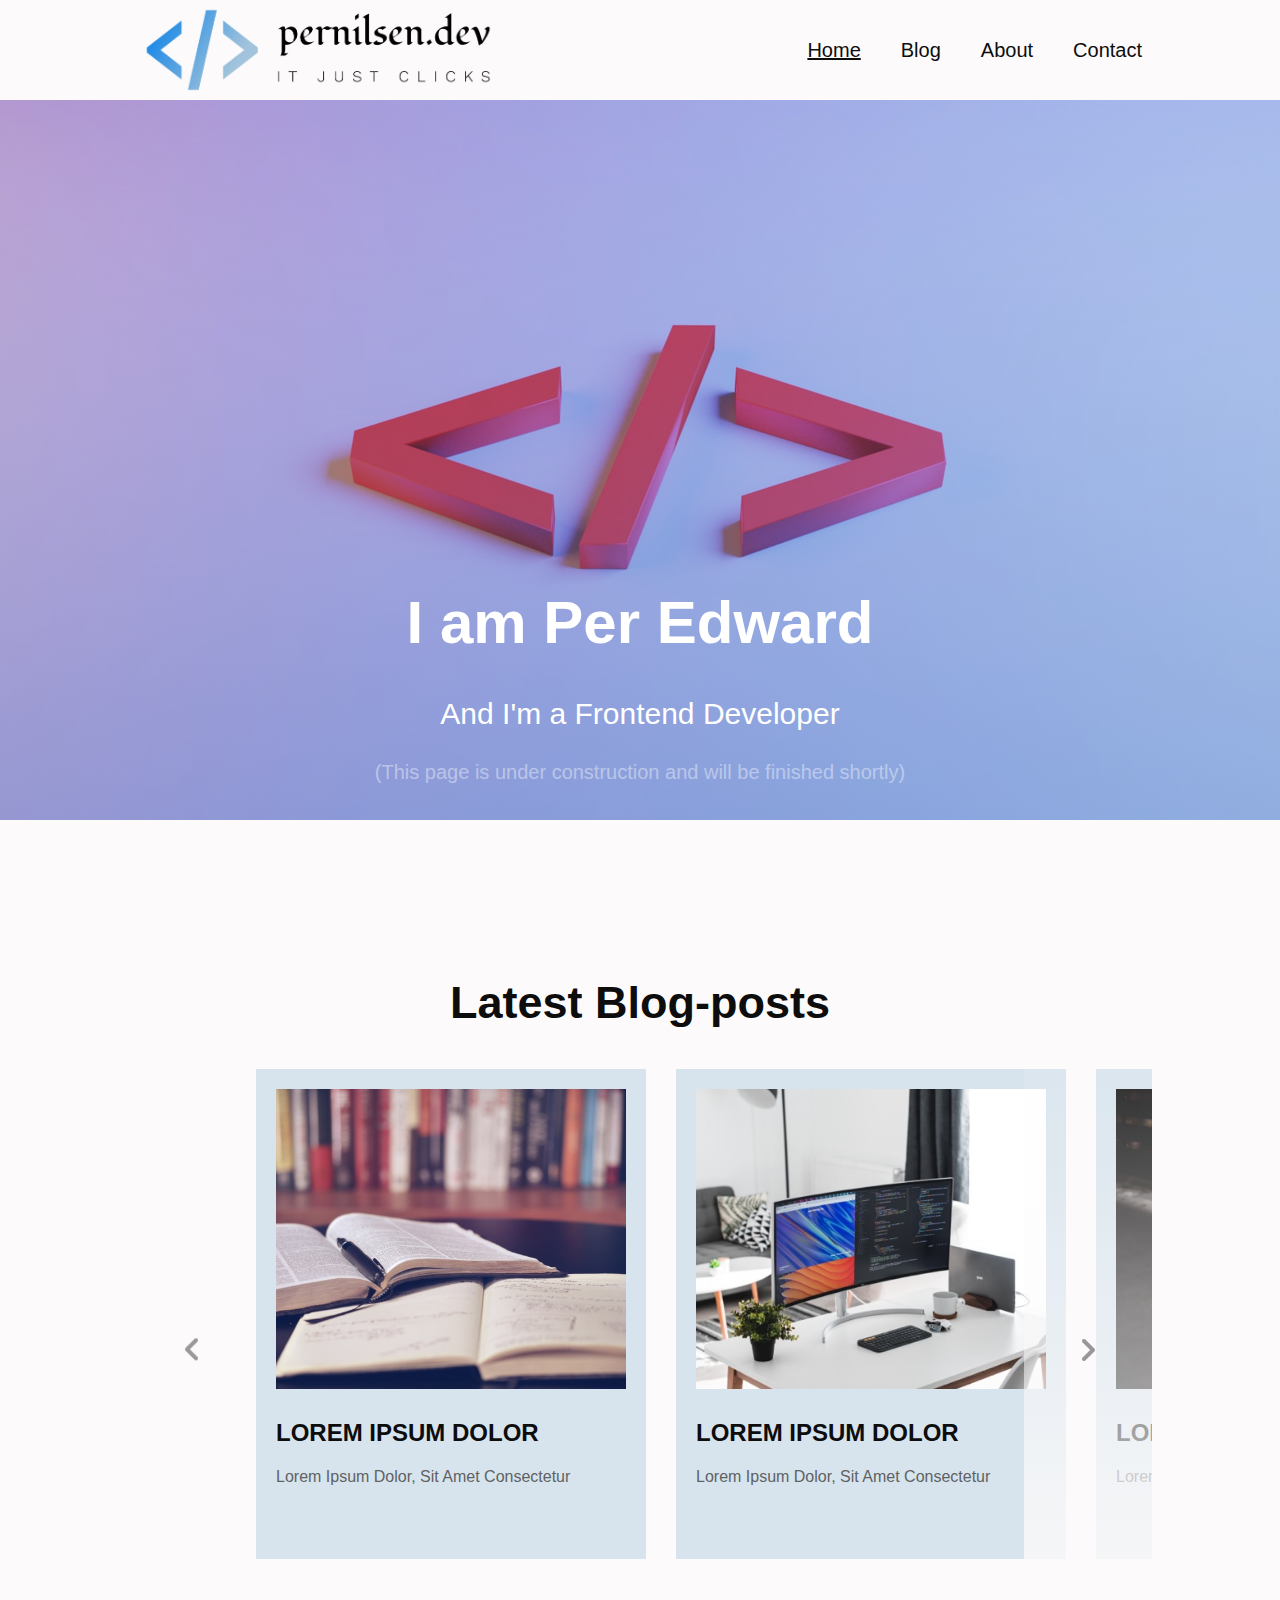
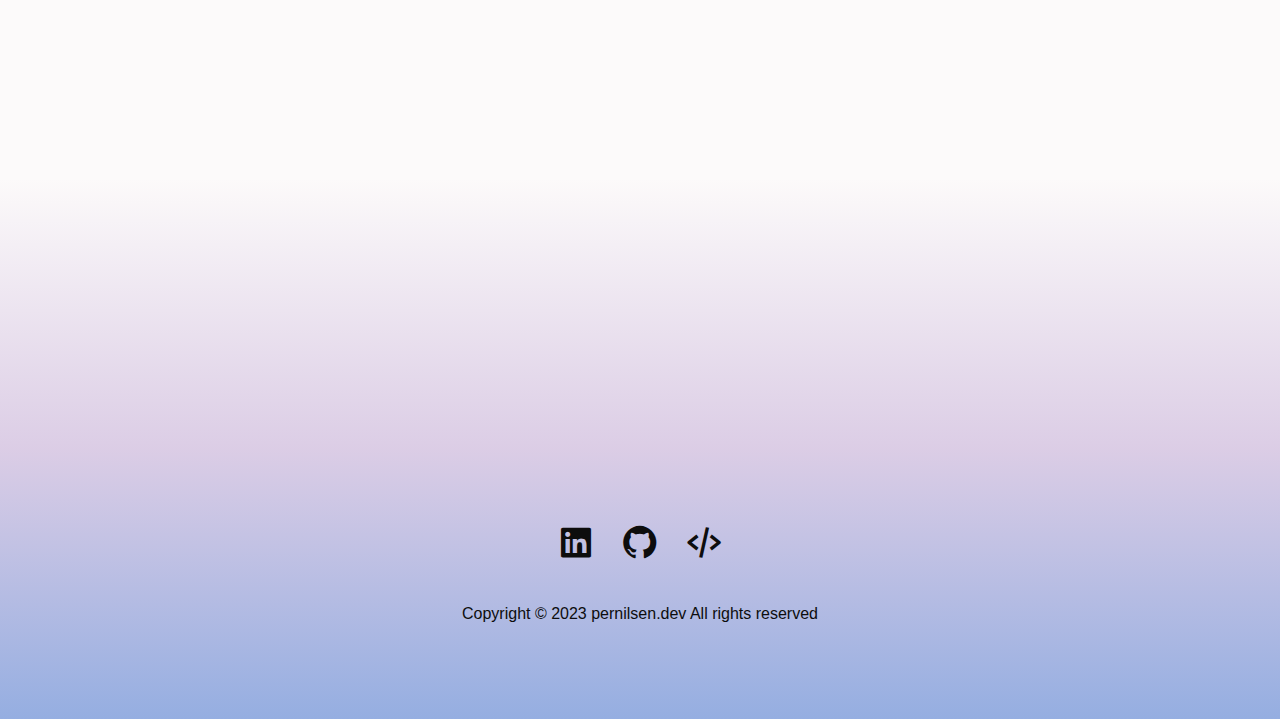
<file: index.html>
<!DOCTYPE html>
<html lang="en">
  <head>
    <!-- Meta -->
    <title>pernilsen.dev | Home</title>
    <meta charset="UTF-8" />
    <meta http-equiv="X-UA-Compatible" content="IE=edge" />
    <meta name="viewport" content="width=device-width, initial-scale=1.0" />
    <meta
      name="description"
      content="Per Nilsen - Personal and professional blog about my journey to becoming a frontend developer, with topics like personal growth, coding, development and tech industry"
    />
    <!-- Favicon -->
    <link rel="shortcut icon" href="./assets/pernilsen.dev-logo/android-chrome-192x192.png" type="image/x-icon" />
    <!-- Boxicons -->
    <link href="https://unpkg.com/boxicons@2.0.9/css/boxicons.min.css" rel="stylesheet" />
    <!-- CSS Stylesheets -->
    <link rel="stylesheet" href="./css/style.css" />
    <link rel="stylesheet" href="./css/index.css" />
    <link rel="stylesheet" href="./css/mediaqueries.css" />
  </head>
  <body>
    <!-- The Loading Icon -->
    <div class="page-loader display-flex" id="loading">
      <img src="./assets/loader/Eclipse_loader_800px.gif" alt="a loading indicator that looks like an eclipse" />
    </div>

    <div class="site">
      <!-- Navigation -->
      <header class="header" id="header">
        <nav class="navigation container display-flex">
          <a class="logo" href="/#/"
            ><img
              src="./assets/pernilsen.dev-logo/header-logo.png"
              alt="The company logo which consists of a closing html tag, the name of the company pernilsen.dev and the slogan
            it just clicks"
          /></a>
          <ul class="nav-list display-flex">
            <li><a href="./index.html" class="active">Home</a></li>
            <li><a href="./blog.html">Blog</a></li>
            <li><a href="./about.html">About</a></li>
            <li><a href="./contact.html">Contact</a></li>
          </ul>

          <!-- Hamburger menu -->
          <div class="hamburger-menu">
            <i class="bx bx-menu-alt-right"></i>
          </div>
        </nav>
      </header>
      <!-- Hero section -->

      <div class="hero-section">
        <div class="hero-image">
          <div class="hero-text">
            <h1>I am Per Edward</h1>
            <p>And I'm a Frontend Developer</p>
            <p class="under-construction">(This page is under construction and will be finished shortly)</p>
          </div>
        </div>
      </div>

      <!-- Main section -->
      <main class="main" id="main">
        <!------------ Blog Slideshow ------------>
        <section class="blogs">
          <div class="blog-category">
            <h2 class="blog-category-header">Latest Blog-posts</h2>
            <button class="left-btn"><img src="./assets/icons/arrow left.png" alt="" /></button>
            <button class="right-btn"><img src="./assets/icons/arrow.png" alt="" /></button>
          </div>
          <div class="blog-post-container">
            <div class="slideshow-card">
              <div class="slideshow-img">
                <a href="./blog-post.html"><img src="./assets/img/Medium/aaron-burden-QJDzYT_K8Xg-unsplash Medium.jpeg" class="slideshow-thumb" alt="" /></a>
              </div>
              <div class="slideshow-info">
                <h2 class="card-header">Lorem Ipsum dolor</h2>
                <p class="card-text">Lorem ipsum dolor, sit amet consectetur adipisicing elit. Laborum labore recusandae ratione dolorum deserunt maiores</p>
              </div>
            </div>
            <div class="slideshow-card">
              <div class="slideshow-img">
                <a href="./blog-post.html"> <img src="./assets/img/Medium/alexandru-acea--WBYxmW4yuw-unsplash Medium.jpeg" class="slideshow-thumb" alt="" /></a>
              </div>
              <div class="slideshow-info">
                <h2 class="card-header">Lorem Ipsum dolor</h2>
                <p class="card-text">Lorem ipsum dolor, sit amet consectetur adipisicing elit. Laborum labore recusandae ratione dolorum deserunt maiores</p>
              </div>
            </div>
            <div class="slideshow-card">
              <div class="slideshow-img">
                <a href="./blog-post.html"> <img src="./assets/img/Medium/blake-connally-B3l0g6HLxr8-unsplash Medium.jpeg" class="slideshow-thumb" alt="" /></a>
              </div>
              <div class="slideshow-info">
                <h2 class="card-header">Lorem Ipsum dolor</h2>
                <p class="card-text">Lorem ipsum dolor, sit amet consectetur adipisicing elit. Laborum labore recusandae ratione dolorum deserunt maiores</p>
              </div>
            </div>
            <div class="slideshow-card">
              <div class="slideshow-img">
                <a href="./blog-post.html"> <img src="./assets/img/Medium/claudio-schwarz-i25aqE_YUZs-unsplash Medium.jpeg" class="slideshow-thumb" alt="" /></a>
              </div>
              <div class="slideshow-info">
                <h2 class="card-header">Lorem Ipsum dolor</h2>
                <p class="card-text">Lorem ipsum dolor, sit amet consectetur adipisicing elit. Laborum labore recusandae ratione dolorum deserunt maiores</p>
              </div>
            </div>
            <div class="slideshow-card">
              <div class="slideshow-img">
                <a href="./blog-post.html"> <img src="./assets/img/Medium/domenico-loia-hGV2TfOh0ns-unsplash Medium.jpeg" class="slideshow-thumb" alt="" /></a>
              </div>
              <div class="slideshow-info">
                <h2 class="card-header">Lorem Ipsum dolor</h2>
                <p class="card-text">Lorem ipsum dolor, sit amet consectetur adipisicing elit. Laborum labore recusandae ratione dolorum deserunt maiores</p>
              </div>
            </div>
            <div class="slideshow-card">
              <div class="slideshow-img">
                <a href="./blog-post.html"> <img src="./assets/img/Medium/pexels-pixabay-262508 Medium.jpeg" class="slideshow-thumb" alt="" /></a>
              </div>
              <div class="slideshow-info">
                <h2 class="card-header">Lorem Ipsum dolor</h2>
                <p class="card-text">Lorem ipsum dolor, sit amet consectetur adipisicing elit. Laborum labore recusandae ratione dolorum deserunt maiores</p>
              </div>
            </div>
            <div class="slideshow-card">
              <div class="slideshow-img">
                <a href="./blog-post.html"> <img src="./assets/img/Medium/pexels-pixabay-262508 Medium.jpeg" class="slideshow-thumb" alt="" /></a>
              </div>
              <div class="slideshow-info">
                <h2 class="card-header">Lorem Ipsum dolor</h2>
                <p class="card-text">Lorem ipsum dolor, sit amet consectetur adipisicing elit. Laborum labore recusandae ratione dolorum deserunt maiores</p>
              </div>
            </div>
            <div class="slideshow-card">
              <div class="slideshow-img">
                <a href="./blog-post.html"><img src="./assets/img/Medium/aaron-burden-QJDzYT_K8Xg-unsplash Medium.jpeg" alt="" /></a>
              </div>
              <div class="slideshow-info">
                <h2 class="card-header">Lorem Ipsum dolor</h2>
                <p class="card-text">Lorem ipsum dolor, sit amet consectetur adipisicing elit. Laborum labore recusandae ratione dolorum deserunt maiores</p>
              </div>
            </div>
            <div class="slideshow-card">
              <div class="slideshow-img">
                <a href="./blog-post.html"> <img src="./assets/img/Medium/alexandru-acea--WBYxmW4yuw-unsplash Medium.jpeg" class="slideshow-thumb" alt="" /></a>
              </div>
              <div class="slideshow-info">
                <h2 class="card-header">Lorem Ipsum dolor</h2>
                <p class="card-text">Lorem ipsum dolor, sit amet consectetur adipisicing elit. Laborum labore recusandae ratione dolorum deserunt maiores</p>
              </div>
            </div>
            <div class="slideshow-card">
              <div class="slideshow-img">
                <a href="./blog-post.html"> <img src="./assets/img/Medium/blake-connally-B3l0g6HLxr8-unsplash Medium.jpeg" class="slideshow-thumb" alt="" /></a>
              </div>
              <div class="slideshow-info">
                <h2 class="card-header">Lorem Ipsum dolor</h2>
                <p class="card-text">Lorem ipsum dolor, sit amet consectetur adipisicing elit. Laborum labore recusandae ratione dolorum deserunt maiores</p>
              </div>
            </div>
            <div class="slideshow-card">
              <div class="slideshow-img">
                <a href="./blog-post.html"> <img src="./assets/img/Medium/claudio-schwarz-i25aqE_YUZs-unsplash Medium.jpeg" class="slideshow-thumb" alt="" /></a>
              </div>
              <div class="slideshow-info">
                <h2 class="card-header">Lorem Ipsum dolor</h2>
                <p class="card-text">Lorem ipsum dolor, sit amet consectetur adipisicing elit. Laborum labore recusandae ratione dolorum deserunt maiores</p>
              </div>
            </div>
            <div class="slideshow-card">
              <div class="slideshow-img">
                <a href="./blog-post.html"> <img src="./assets/img/Medium/domenico-loia-hGV2TfOh0ns-unsplash Medium.jpeg" class="slideshow-thumb" alt="" /></a>
              </div>
              <div class="slideshow-info">
                <h2 class="card-header">Lorem Ipsum dolor</h2>
                <p class="card-text">Lorem ipsum dolor, sit amet consectetur adipisicing elit. Laborum labore recusandae ratione dolorum deserunt maiores</p>
              </div>
            </div>
            <div class="slideshow-card">
              <div class="slideshow-img">
                <a href="./blog-post.html"> <img src="./assets/img/Medium/pexels-pixabay-262508 Medium.jpeg" class="slideshow-thumb" alt="" /></a>
              </div>
              <div class="slideshow-info">
                <h2 class="card-header">Lorem Ipsum dolor</h2>
                <p class="card-text">Lorem ipsum dolor, sit amet consectetur adipisicing elit. Laborum labore recusandae ratione dolorum deserunt maiores</p>
              </div>
            </div>
            <div class="slideshow-card">
              <div class="slideshow-img">
                <a href="./blog-post.html"> <img src="./assets/img/Medium/pexels-pixabay-262508 Medium.jpeg" class="slideshow-thumb" alt="" /></a>
              </div>
              <div class="slideshow-info">
                <h2 class="card-header">Lorem Ipsum dolor</h2>
                <p class="card-text">Lorem ipsum dolor, sit amet consectetur adipisicing elit. Laborum labore recusandae ratione dolorum deserunt maiores</p>
              </div>
            </div>
          </div>
        </section>
      </main>

      <!-- Footer section -->
      <footer class="footer-section" id="footer-section">
        <div class="footer">
          <div class="footer-layout">
            <div class="footer-social">
              <a href="https://www.linkedin.com/in/pernilsendev/" target="_blank"><i class="bx bxl-linkedin-square"></i></a>
              <a href="https://github.com/Nilliz85" target="_blank"><i class="bx bxl-github"></i></a>
              <a href="#"><i class="bx bx-code-alt"></i></a>
            </div>
            <div class="footer-text">
              <p>Copyright &COPY; 2023 pernilsen.dev All rights reserved</p>
            </div>
          </div>
        </div>
      </footer>
    </div>
    <script src="./js/site.js"></script>
    <script src="./js/index.js"></script>
  </body>
</html>
</file>
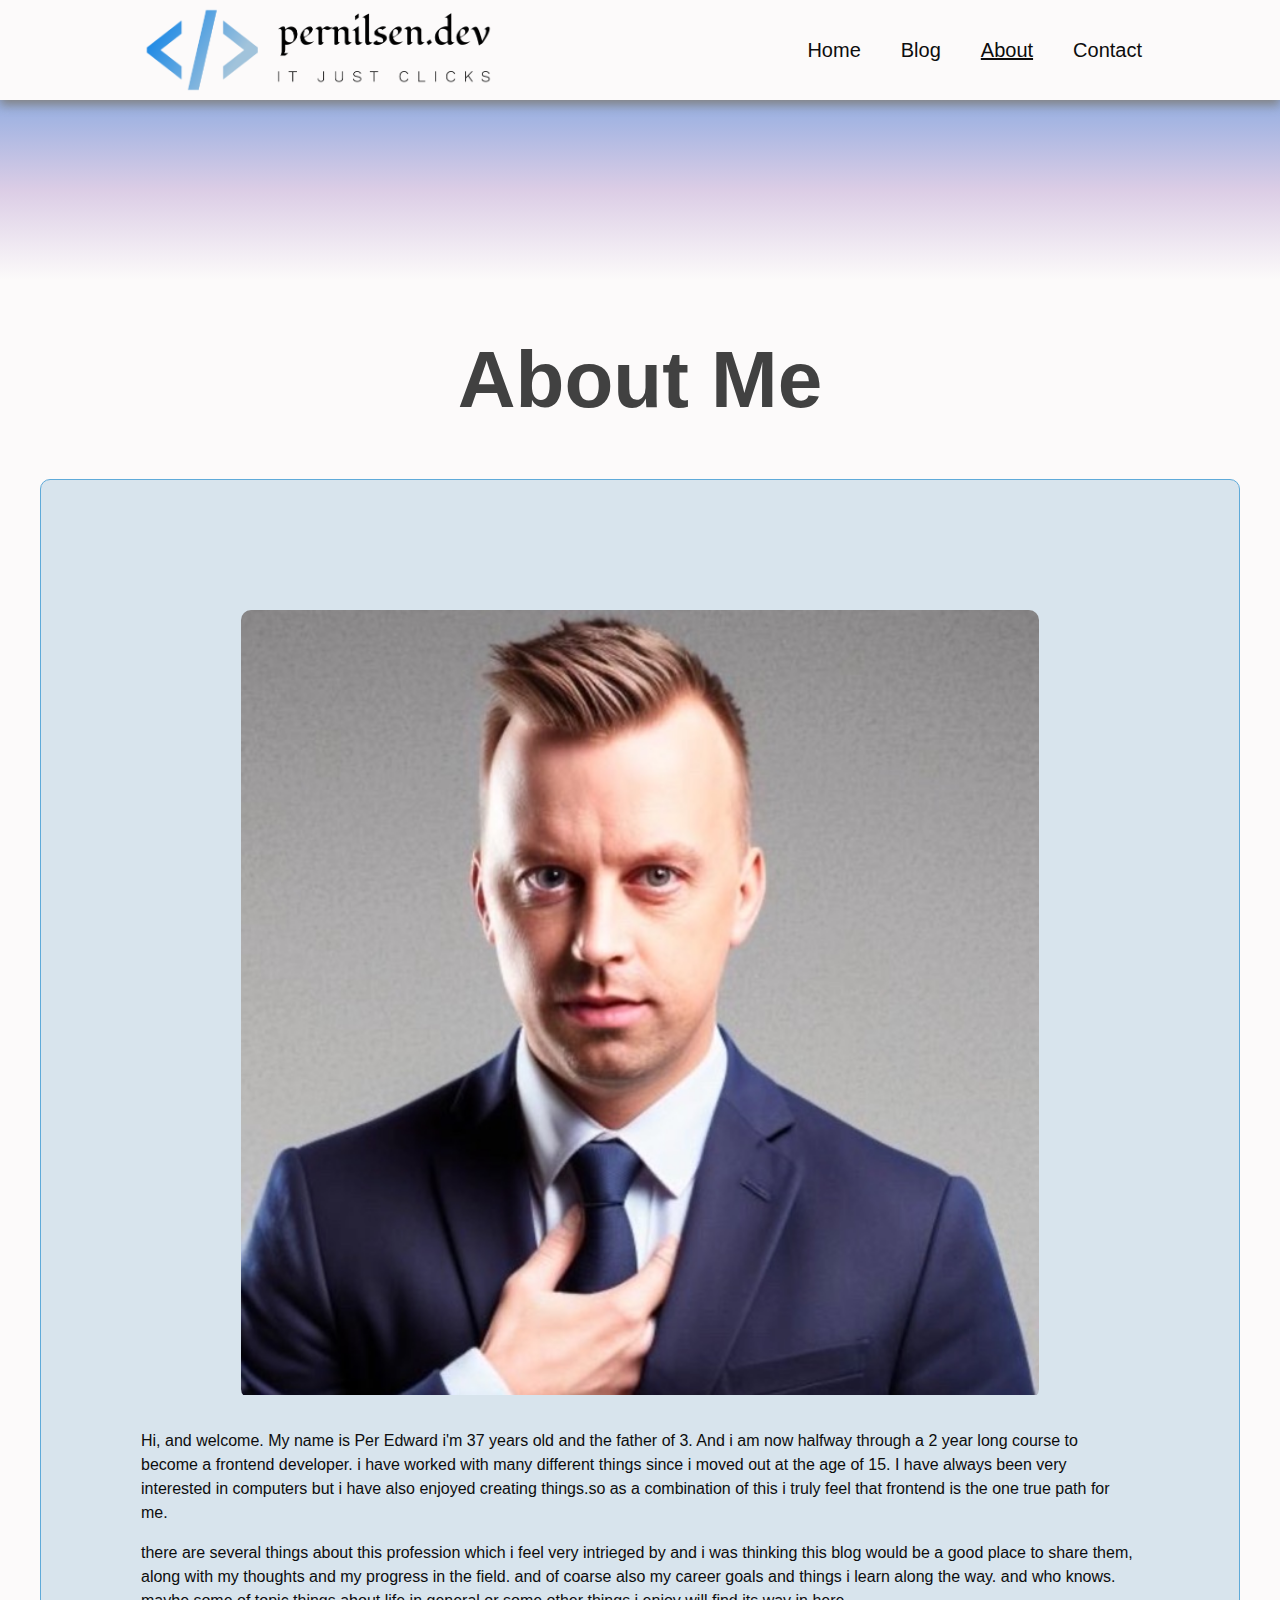
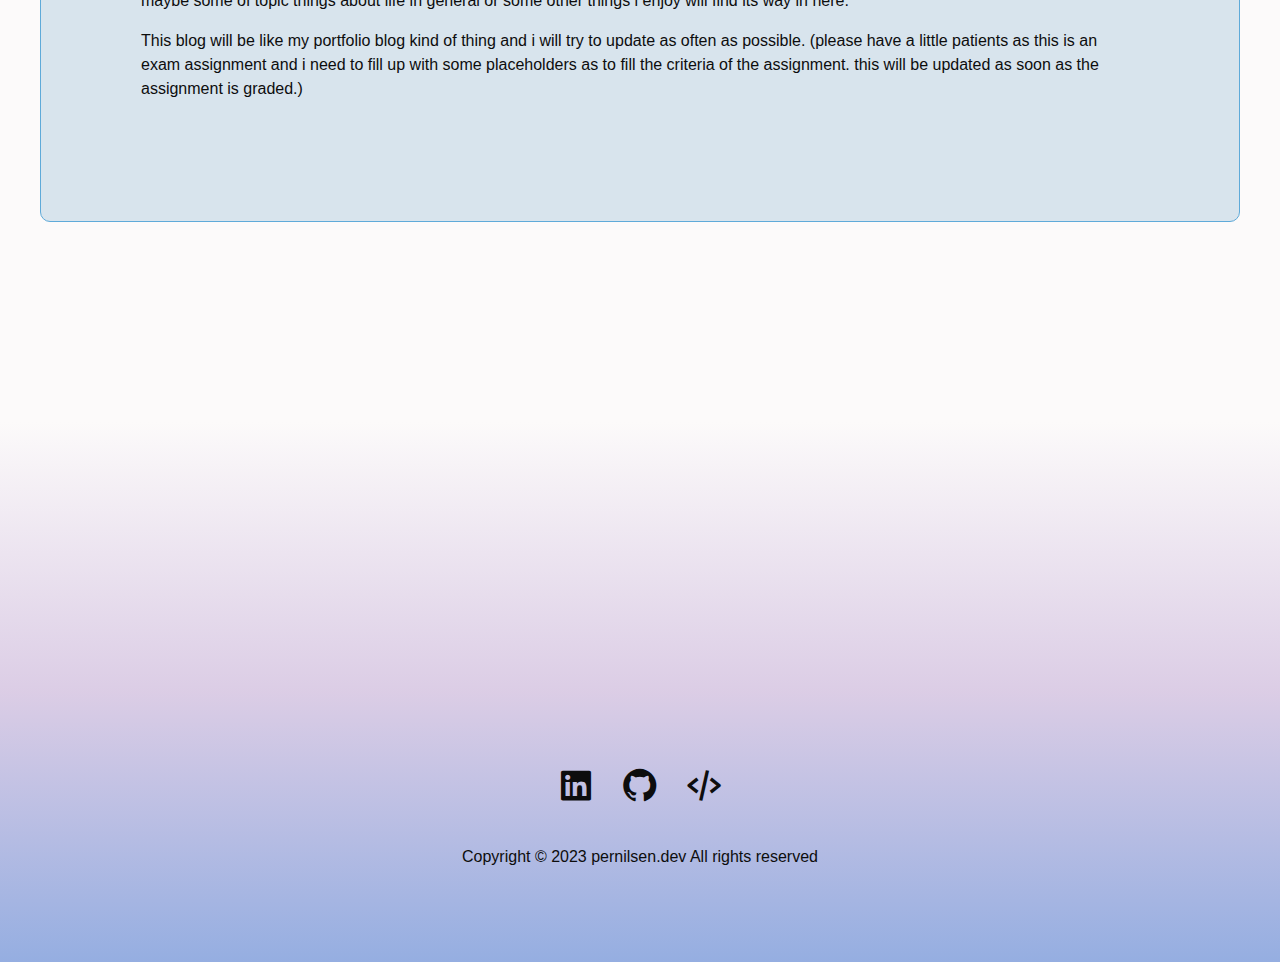
<file: about.html>
<!DOCTYPE html>
<html lang="en">
  <head>
    <!-- Meta -->
    <title>pernilsen.dev | About</title>
    <meta charset="UTF-8" />
    <meta http-equiv="X-UA-Compatible" content="IE=edge" />
    <meta name="viewport" content="width=device-width, initial-scale=1.0" />
    <meta name="description" content="Per Nilsen - This is where i talk a little about me and my goals and why i made this blog" />
    <!-- Favicon -->
    <link rel="shortcut icon" href="./assets/pernilsen.dev-logo/android-chrome-192x192.png" type="image/x-icon" />
    <!-- Boxicons -->
    <link href="https://unpkg.com/boxicons@2.0.9/css/boxicons.min.css" rel="stylesheet" />
    <!-- CSS Stylesheets -->
    <link rel="stylesheet" href="./css/style.css" />
    <link rel="stylesheet" href="./css/about.css" />
    <link rel="stylesheet" href="./css/mediaqueries.css" />
  </head>
  <body>
    <!-- The Loading Icon -->
    <div class="page-loader display-flex" id="loading">
      <img src="./assets/loader/Eclipse_loader_800px.gif" alt="a loading indicator that looks like an eclipse" />
    </div>

    <div class="site">
      <!-- Navigation -->
      <header class="header" id="header">
        <nav class="navigation container display-flex">
          <a class="logo" href="/#/"
            ><img
              src="./assets/pernilsen.dev-logo/header-logo.png"
              alt="The company logo which consists of a closing html tag, the name of the company pernilsen.dev and the slogan
            it just clicks"
          /></a>
          <ul class="nav-list display-flex">
            <li><a href="./index.html">Home</a></li>
            <li><a href="./blog.html">Blog</a></li>
            <li><a href="./about.html" class="active">About</a></li>
            <li><a href="./contact.html">Contact</a></li>
          </ul>

          <!-- Hamburger menu -->
          <div class="hamburger-menu">
            <i class="bx bx-menu-alt-right"></i>
          </div>
        </nav>
      </header>

      <!-- Top Fade section -->
      <div class="top-fade-section" id="top-fade-section">
        <div class="top-fade">
          <div class="top-fade-layout"></div>
        </div>
      </div>

      <!-- Main section -->
      <main class="main" id="main">
        <div class="content" id="content">
          <div class="about-top">
            <h1>About Me</h1>
          </div>
          <div class="about-full">
            <div class="about-container">
              <div class="profile-image">
                <img src="./assets/img/author profile.jpeg" alt="" />
              </div>
              <div class="content">
                <p>
                  Hi, and welcome. My name is Per Edward i'm 37 years old and the father of 3. And i am now halfway through a 2 year long course to become a frontend developer. i
                  have worked with many different things since i moved out at the age of 15. I have always been very interested in computers but i have also enjoyed creating
                  things.so as a combination of this i truly feel that frontend is the one true path for me.
                </p>

                <p>
                  there are several things about this profession which i feel very intrieged by and i was thinking this blog would be a good place to share them, along with my
                  thoughts and my progress in the field. and of coarse also my career goals and things i learn along the way. and who knows. maybe some of topic things about life
                  in general or some other things i enjoy will find its way in here.
                </p>

                <p>
                  This blog will be like my portfolio blog kind of thing and i will try to update as often as possible. (please have a little patients as this is an exam assignment
                  and i need to fill up with some placeholders as to fill the criteria of the assignment. this will be updated as soon as the assignment is graded.)
                </p>
              </div>
            </div>
          </div>
        </div>
      </main>

      <!-- Footer section -->
      <footer class="footer-section" id="footer-section">
        <div class="footer">
          <div class="footer-layout">
            <div class="footer-social">
              <a href="https://www.linkedin.com/in/pernilsendev/" target="_blank"><i class="bx bxl-linkedin-square"></i></a>
              <a href="https://github.com/Nilliz85" target="_blank"><i class="bx bxl-github"></i></a>
              <a href="https://pernilsen.dev/"><i class="bx bx-code-alt"></i></a>
            </div>
            <div class="footer-text">
              <p>Copyright &COPY; 2023 pernilsen.dev All rights reserved</p>
            </div>
          </div>
        </div>
      </footer>
    </div>
    <script src="./js/site.js"></script>
  </body>
</html>
</file>
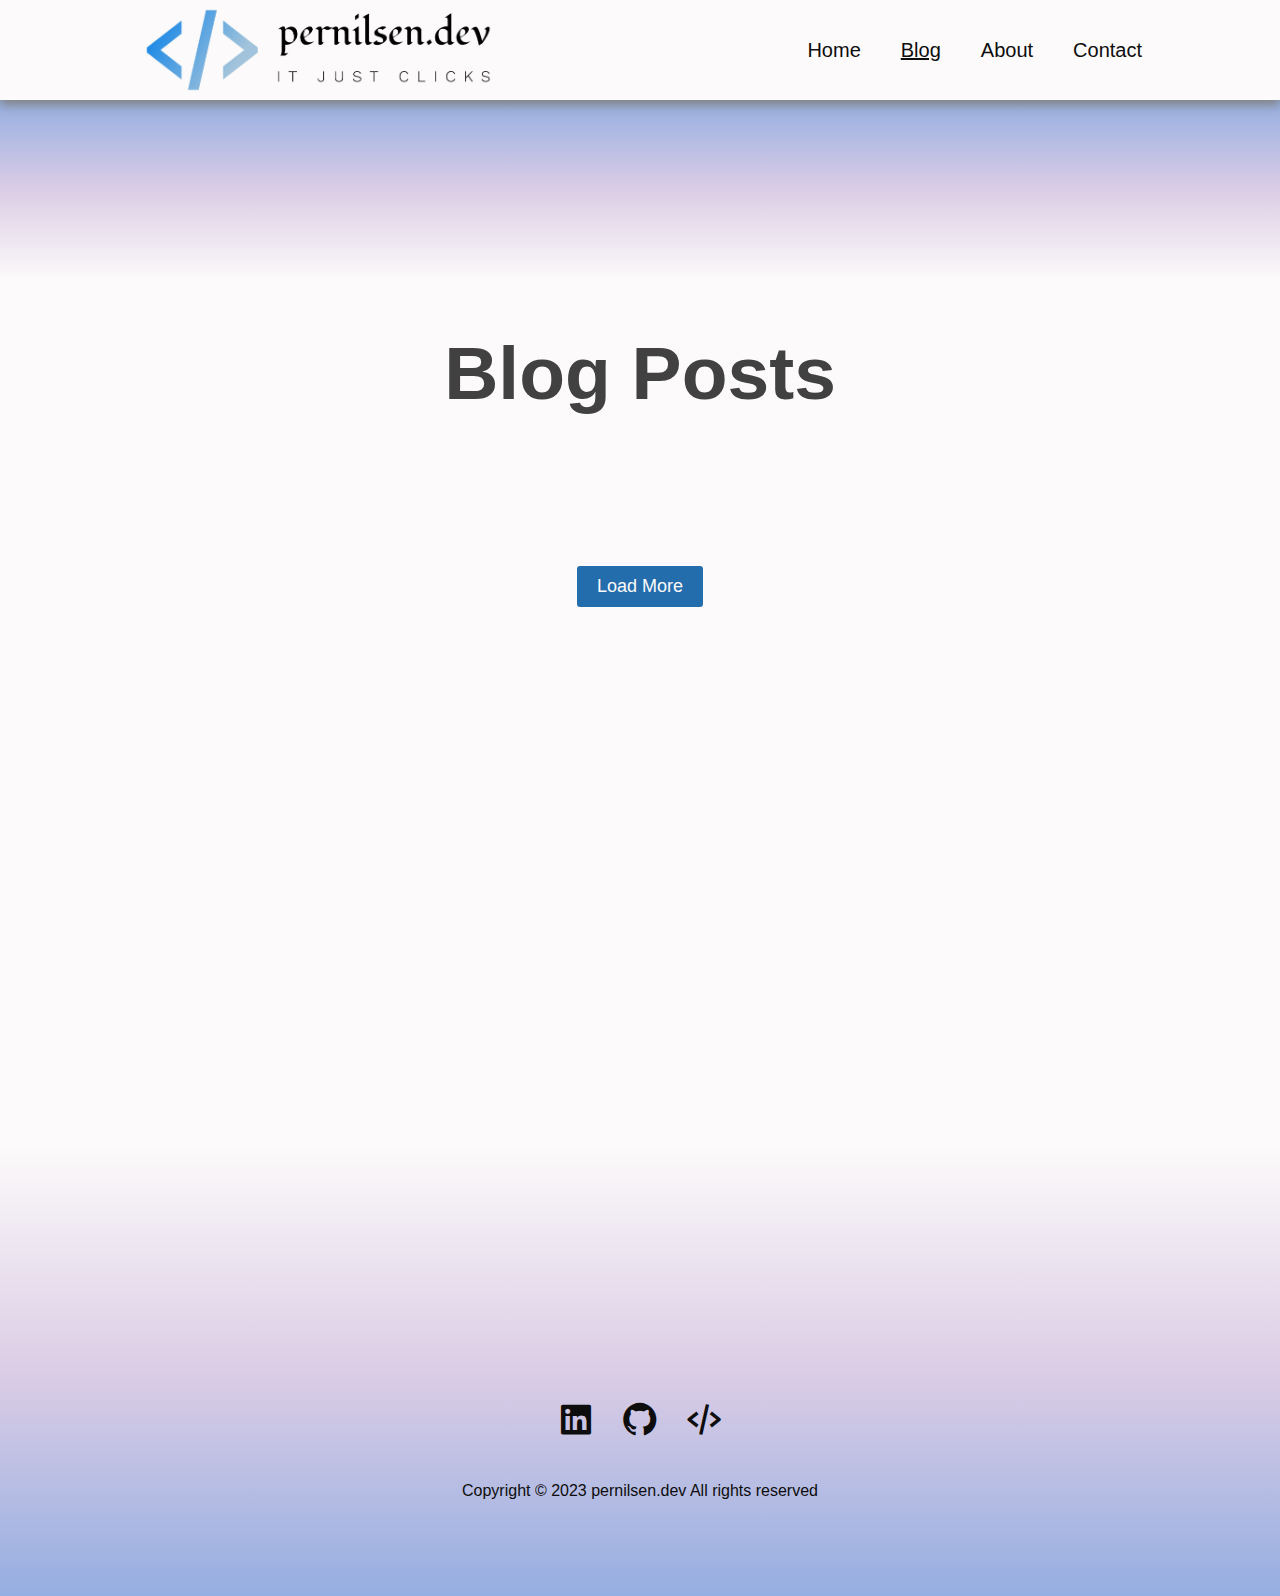
<file: blog.html>
<!DOCTYPE html>
<html lang="en">
  <head>
    <!-- Meta -->
    <title>pernilsen.dev | Blog</title>
    <meta charset="UTF-8" />
    <meta http-equiv="X-UA-Compatible" content="IE=edge" />
    <meta name="viewport" content="width=device-width, initial-scale=1.0" />
    <meta name="description" content="This is where you find my different blog posts" />
    <!-- Favicon -->
    <link rel="shortcut icon" href="./assets/pernilsen.dev-logo/android-chrome-192x192.png" type="image/x-icon" />
    <!-- Boxicons -->
    <link href="https://unpkg.com/boxicons@2.0.9/css/boxicons.min.css" rel="stylesheet" />
    <!-- CSS Stylesheets -->
    <link rel="stylesheet" href="./css/style.css" />
    <link rel="stylesheet" href="./css/blog.css" />
    <link rel="stylesheet" href="./css/mediaqueries.css" />
  </head>
  <body>
    <!-- The Loading Icon -->
    <div class="page-loader display-flex" id="loading">
      <img src="./assets/loader/Eclipse_loader_800px.gif" alt="a loading indicator that looks like an eclipse" />
    </div>

    <div class="site">
      <!-- Navigation -->
      <header class="header" id="header">
        <nav class="navigation container display-flex">
          <a class="logo" href="/#/"
            ><img
              src="./assets/pernilsen.dev-logo/header-logo.png"
              alt="The company logo which consists of a closing html tag, the name of the company pernilsen.dev and the slogan
            it just clicks"
          /></a>
          <ul class="nav-list display-flex">
            <li><a href="./index.html">Home</a></li>
            <li><a href="./blog.html" class="active">Blog</a></li>
            <li><a href="./about.html">About</a></li>
            <li><a href="./contact.html">Contact</a></li>
          </ul>

          <!-- Hamburger menu -->
          <div class="hamburger-menu">
            <i class="bx bx-menu-alt-right"></i>
          </div>
        </nav>
      </header>

      <!-- Top Fade section -->
      <div class="top-fade-section" id="top-fade-section">
        <div class="top-fade">
          <div class="top-fade-layout"></div>
        </div>
      </div>

      <!-- Main section -->
      <main class="main" id="main">
        <h1 class="blog-header">Blog Posts</h1>
        <!-- Blogs -->
        <div class="content" id="content">
          <div class="blog-layout container" id="blog-layout">
            <!-- This is where the api fetch will be published -->
          </div>
        </div>
      </main>

      <!-- Footer section -->
      <footer class="footer-section" id="footer-section">
        <div class="footer">
          <div class="footer-layout">
            <div class="footer-social">
              <a href="https://www.linkedin.com/in/pernilsendev/" target="_blank"><i class="bx bxl-linkedin-square"></i></a>
              <a href="https://github.com/Nilliz85" target="_blank"><i class="bx bxl-github"></i></a>
              <a href="https://pernilsen.dev/"><i class="bx bx-code-alt"></i></a>
            </div>
            <div class="footer-text">
              <p>Copyright &COPY; 2023 pernilsen.dev All rights reserved</p>
            </div>
          </div>
        </div>
      </footer>
    </div>
    <script src="./js/site.js"></script>
    <script src="./js/blog.js"></script>
  </body>
</html>
</file>
<file: css/style.css>
/*-------------------- Color Variables --------------------*/

:root {
  --primary: #246dad;
  --secondary: #5faad9;
  --white: #fff;
  --white2: #fcfafa;
  --lightblue: #a3c4d9;
  --blogbox: rgba(163, 196, 217, 0.4);
  --black: #0d0d0d;
  --grey1: #dad8d8;
  --grey2: #828282;
  --grey3: #414141;
  --orange: #ffa238;
  --teal: #05f2db;
}

/*-------------------- Container classes (and some general styling) --------------------*/
html {
  box-sizing: border-box;
  font-size: 62.5%;
  width: 100%;
  height: 100%;
  margin: 0;
}

body {
  font-family: "Roboto", sans-serif;
  font-size: 1.6rem;
  background-color: var(--white2);
  color: var(--black);
  font-weight: 400;
  width: 100%;
  height: 100%;
  margin: 0;
}

.display-flex {
  display: flex;
  align-items: center;
}

a,
a:visited {
  color: var(--black);
}

/*-------------------- loading icon --------------------*/
.page-loader {
  position: fixed;
  top: 0;
  left: 0;
  width: 100%;
  height: 100vh;
  background-color: var(--white);
  justify-content: center;
  z-index: 1000;
  display: none;
}

.page-loader img {
  width: 25rem;
  height: 25rem;
}

.page-loader.active {
  display: flex;
}

/*---------------------------------------- Site ----------------------------------------*/

.site {
  min-height: 100%;
  display: grid;
  grid-template-rows: auto 1fr auto;
  grid-template-columns: 100%;
}

/*-------------------- header --------------------*/

.header {
  background-color: var(--white2);
  height: 10rem;
  line-height: 7.5rem;
  box-shadow: 0 5px 10px var(--grey2);
  z-index: 100;
}

.header.fix {
  position: fixed;
  width: 100%;
  left: 0;
  top: 0;
  box-shadow: 0 5px 10px var(--grey2);
}

/*-------------------- Navigation Menu --------------------*/
.navigation {
  justify-content: space-between;
  margin-left: 10%;
  margin-right: 10%;
  height: 100%;
}

/*--- Logo ---*/
.logo {
  display: flex;
  align-items: center;
}

.logo img {
  height: 10rem;
}

/*--- Hamburger menu ---*/
.hamburger-menu {
  margin-right: 5rem;
  display: none;
}

/*--- nav-list ---*/
.nav-list li:not(:last-child) {
  margin-right: 2rem;
}

.nav-list {
  list-style: none;
}

.nav-list li a {
  display: inline-block;
  font-size: 2rem;
  padding: 0.5rem 1rem;
  font-weight: 500;
  transition: color 500ms ease-in-out;
  text-decoration: none;
}

.nav-list li a.active {
  text-decoration: underline;
}

.nav-list li a:hover {
  color: var(--secondary);
}

/*-------------------- Top Fade section --------------------*/

.top-fade-section {
  height: 20vh;
  z-index: -999;
}

.top-fade {
  /* background: linear-gradient(to bottom, rgba(39, 118, 186, 0.1), rgba(252, 250, 250, 1)), linear-gradient(rgba(149, 174, 225, 1), rgba(187, 160, 209, 1));
  background: linear-gradient(to bottom, rgba(39, 118, 186, 0.1), rgba(252, 250, 250, 1) 60%), linear-gradient(rgba(149, 174, 225, 1), rgba(187, 160, 209, 1) 50%); */
  background: linear-gradient(rgba(149, 174, 225, 1), rgba(187, 160, 209, 0.5) 50%, rgba(252, 250, 250, 1));
  height: 100%;
  width: 100%;
}

.top-fade-layout {
  height: 100%;
  display: flex;
  flex-direction: column;
  align-items: center;
  margin: auto;
}

/*-------------------- Footer --------------------*/

/* .footer-section {
  height: 60vh;
  margin-top: 25rem;
} */

.footer-section {
  position: relative;
  bottom: 0;
  width: 100%;
  height: 60vh;
  margin-top: 20rem;
  z-index: -999;
}

.footer {
  background: linear-gradient(to top, rgba(39, 118, 186, 0.01), rgba(252, 250, 250, 1)), linear-gradient(rgba(187, 160, 209, 1), rgba(149, 174, 225, 1));
  background: linear-gradient(to top, rgba(149, 174, 225, 1), rgba(187, 160, 209, 0.5) 50%, rgba(252, 250, 250, 1));
  height: 100%;
  background-position: center;
  background-repeat: no-repeat;
  background-size: cover;
}

.footer-layout {
  height: 100%;
  display: flex;
  flex-direction: column;
  align-items: center;
  margin: 0 auto 0;
  justify-content: flex-end;
}

.footer-social {
  margin-bottom: 2rem;
}

.footer-text {
  margin-bottom: 8rem;
}

.footer a {
  font-size: 4rem;
}

.footer a:not(:last-child) {
  margin-right: 2rem;
}
</file>
<file: css/index.css>
/*-------------------- Hero Section --------------------*/

.hero-section {
  height: 80vh;
  margin-bottom: 10rem;
  z-index: 1000;
}

.hero-image {
  background-image: linear-gradient(rgba(39, 118, 186, 0.2), rgba(39, 118, 186, 0.4)), url("../assets/img/hero.jpg");
  height: 100%;
  background-position: center;
  background-repeat: no-repeat;
  background-size: cover;
  position: relative;
}

.hero-text h1 {
  font-size: 6rem;
}

.hero-text {
  text-align: center;
  position: absolute;
  font-size: 3rem;
  top: 80%;
  left: 50%;
  transform: translate(-50%, -50%);
  color: white;
}

.under-construction {
  font-size: 2rem;
  font-weight: 100;
  opacity: 40%;
}

/*-------------------- Slideshow --------------------*/

.blogs {
  position: relative;
  overflow: hidden;
  padding: 2rem;
}

.blog-category {
  padding: 0 10vw;
  font-size: 3rem;
  font-weight: 500;
  margin-bottom: 4rem;
  text-align: center;
}

.blog-post-container {
  padding: 0 10vw;
  display: flex;
  overflow-x: auto;
  scroll-behavior: smooth;
  max-width: 60vw;
  margin: auto;
}

.blog-post-container::-webkit-scrollbar {
  display: none;
}

.slideshow-card {
  flex: 0 0 auto;
  width: 35rem;
  height: 45rem;
  margin-right: 3rem;
  background-color: var(--blogbox);
  padding: 2rem;
}

.slideshow-img {
  position: relative;
  width: 100%;
  height: 30rem;
  overflow: hidden;
}

/* .slideshow-img {
  position: relative;
  width: 100%;
  height: 20rem;
  overflow: hidden;
}
} */

.slideshow-card:hover {
  box-shadow: 0 5px 10px var(--grey2);
}

.slideshow-thumb {
  width: 100%;
  height: 100%;
  object-fit: cover;
}

.slideshow-info {
  width: 100%;
  padding-top: 1rem;
}

.card-header {
  text-transform: uppercase;
}

.card-text {
  width: 100%;
  height: 2rem;
  line-height: 2rem;
  overflow: hidden;
  opacity: 0.8;
  text-transform: capitalize;
  margin: 5px 0;
  color: var(--grey3);
}

.left-btn,
.right-btn {
  border: none;
  width: 10vw;
  height: 100%;
  position: absolute;
  top: 0;
  display: flex;
  justify-content: center;
  align-items: center;
  margin-top: 10rem;
  background: linear-gradient(rgba(252, 250, 250, 0) 0%, #fcfafa 100%);
  cursor: pointer;
  z-index: 9;
}

.left-btn {
  left: 10vw;
  transform: rotate(180deg);
}

.right-btn {
  right: 10vw;
}

.left-btn img,
.right-btn img {
  opacity: 0.5;
}

.left-btn:hover img,
.right-btn:hover img {
  opacity: 1;
  height: 5%;
}

/* 



.blog-text {
  width: 100%;
  height: 20px;
  line-height: 20px;
  overflow: hidden;
  opacity: 0.8;
  margin: 5px 0;
  color: var(--grey3);
} */
</file>
<file: css/mediaqueries.css>
/*-------------------- 0000px --------------------*/
/*-------------------- 0000px --------------------*/
/*-------------------- 567px --------------------*/

@media (max-width: 567px) {
  .blog-post-container .top h1 {
    font-size: 2rem;
  }

  .blog-post-container .featured-image,
  .blog-post-container .content .content-image {
    height: 25rem;
    margin: 1rem 0;
  }

  .form {
    width: 25rem;
  }

  .about-full {
    max-width: 40rem;
  }

  .profile-img {
    width: 30rem;
  }
}

/*-------------------- 800px --------------------*/

@media (max-width: 800px) {
  .navigation {
    justify-content: space-between;
  }
  .nav-list {
    position: fixed;
    top: 0;
    left: -100%;
    width: 100%;
    max-width: 60%;
    height: 100%;
    background-color: var(--lightblue);
    flex-direction: column;
    align-items: flex-start;
    padding: 1rem 0;
    transition: all 500ms ease-in-out;
    margin-top: 10rem;
  }
  .nav-list.show {
    left: 0;
  }

  .nav-list li:not(:last-child) {
    margin-right: 0;
  }

  .nav-list li {
    margin: 0 0 0.5rem;
    display: block;
    width: 100%;
  }

  .nav-list li a {
    font-size: 2rem;
    margin-left: 3rem;
    width: 100%;
  }

  .hamburger-menu {
    display: block;
    color: var(--black);
    font-size: 3rem;
    cursor: pointer;
  }

  .blog .blog-text h2 {
    height: 50px;
    font-size: 2rem;
  }

  .blog .blog-img {
    height: 20rem;
  }
}

/*-------------------- 850px --------------------*/

@media (max-width: 850px) {
  .blog-post-container .featured-image img,
  .blog-post-container .content .content-image img {
    width: 100%;
    height: 100%;
    object-fit: cover;
  }

  .logo img {
    height: 5rem;
  }

  .form {
    max-width: 45rem;
  }

  .profile-img img {
    max-width: 30rem;
  }

  .form-container,
  .about-container {
    width: 40rem;
  }
}

/*-------------------- 1200px --------------------*/

@media (max-width: 1200px) {
  .blog-post-full {
    min-height: 30rem;
  }

  .logo img {
    max-height: 8rem;
  }

  .form-container,
  .about-container {
    max-width: 75rem;
  }
}
</file>
<file: css/about.css>
/*-------------------- About --------------------*/
.about-full {
  display: flex;
  justify-content: center;
  max-width: 1200px;
  margin: 0 auto;
}

.about-container {
  background-color: var(--blogbox);
  border: 1px solid var(--secondary);
  max-width: 1200px;
  border-radius: 1rem;
  width: 100%;
  padding: 10rem;
  margin: 0 auto;
}

.about-container h2 {
  text-align: center;
}

.about-container .about-text {
  text-align: center;
  font-size: 2rem;
  padding: 5rem;
  margin: auto;
}
/*-------------------- About Container Section --------------------*/

.about-top {
  font-size: 4rem;
  text-align: center;
  color: var(--grey3);
}

.about-container .about-top h1 {
  margin-bottom: 1rem;
  color: var(--black);
}

.about-container .content {
  line-height: 1.5;
  margin-bottom: 2rem;
  color: var(--black);
}

/*-------------------- Profile Image Containers --------------------*/

.profile-img {
  display: flex;
  justify-content: center;
}

.about-container .profile-image {
  width: 80%;
  max-height: 80rem;
  margin: 3rem auto;
  border-radius: 1rem;
  overflow: hidden;
}

/*-------------------- Profile Image --------------------*/
.profile-image img {
  width: 100%;
  height: 100%;
  margin: auto;
  object-fit: contain;
  overflow: hidden;
}
</file>
<file: css/blog.css>
/*-------------------- Blog Content --------------------*/

#content {
  min-height: 70vh;
}

.blog-layout {
  display: grid;
  grid-template-columns: repeat(auto-fill, minmax(27rem, 1fr));
  gap: 5rem;
  row-gap: 10rem;
  max-width: 1200px;
  margin: auto;
}

.blog,
.blog-visible {
  background-color: var(--blogbox);
  background: transparency;
  transition: all 500ms ease-out;
}

.blog:hover,
.blog-visible:hover {
  box-shadow: 0 5px 10px var(--grey2);
}

.blog .blog-img,
.blog-visible .blog-img {
  margin: 1.5rem 1.5rem 0;
  height: 20rem;
}

.blog .blog-img img,
.blog-visible .blog-img img {
  width: 100%;
  height: 100%;
  object-fit: cover;
}

.blog .blog-text,
.blog-visible .blog-text {
  padding: 1.5rem;
}

.blog-header {
  text-align: center;
  margin-bottom: 10rem;
  font-size: 7.5rem;
  color: var(--grey3);
}

.blog .blog-text h2,
.blog-visible .blog-text h2 {
  margin-bottom: 2rem;
  color: var(--black);
  height: 60px;
}

.blog .category,
.blog-visible .category {
  margin-right: 1rem;
  background-color: var(--grey1);
  border-radius: 3px;
  font-size: 1.4rem;
  padding: 0.5rem 1rem;
}

.blog .date,
.blog-visible .date {
  font-size: 1.4rem;
  color: var(--black);
}

.blog .author,
.blog-visible .author {
  margin-top: 1rem;
  font-size: 1.4rem;
}

.blog .author-image,
.blog-visible .author-image {
  border-radius: 50%;
  overflow: hidden;
  height: 4rem;
  width: 4rem;
  margin-right: 2rem;
}

.blog .author-image img,
.blog-visible .author-image img {
  height: 100%;
  width: 100%;
  object-fit: cover;
}

/*-------------------- Load More Button --------------------*/

.load-button {
  display: flex;
  justify-content: center;
  text-align: center;
  grid-column: 1/-1;
  margin: 5rem auto 5rem;
}

.load {
  outline: none;
  border: none;
  background-color: var(--primary);
  color: var(--white2);
  padding: 1rem 2rem;
  font-size: 1.8rem;
  border-radius: 3px;
  cursor: pointer;
  transition: all 500ms ease-in-out;
}

.load:hover {
  background-color: var(--grey3);
}

/*-------------------- Hidden Content --------------------*/

.hidden {
  margin-top: -20rem;
  margin-bottom: 20rem;
}

.hidden {
  display: none;
}

/*-------------------- footer --------------------*/

.footer-section {
  height: 50vh;
  margin-top: 0rem;
}
</file>
